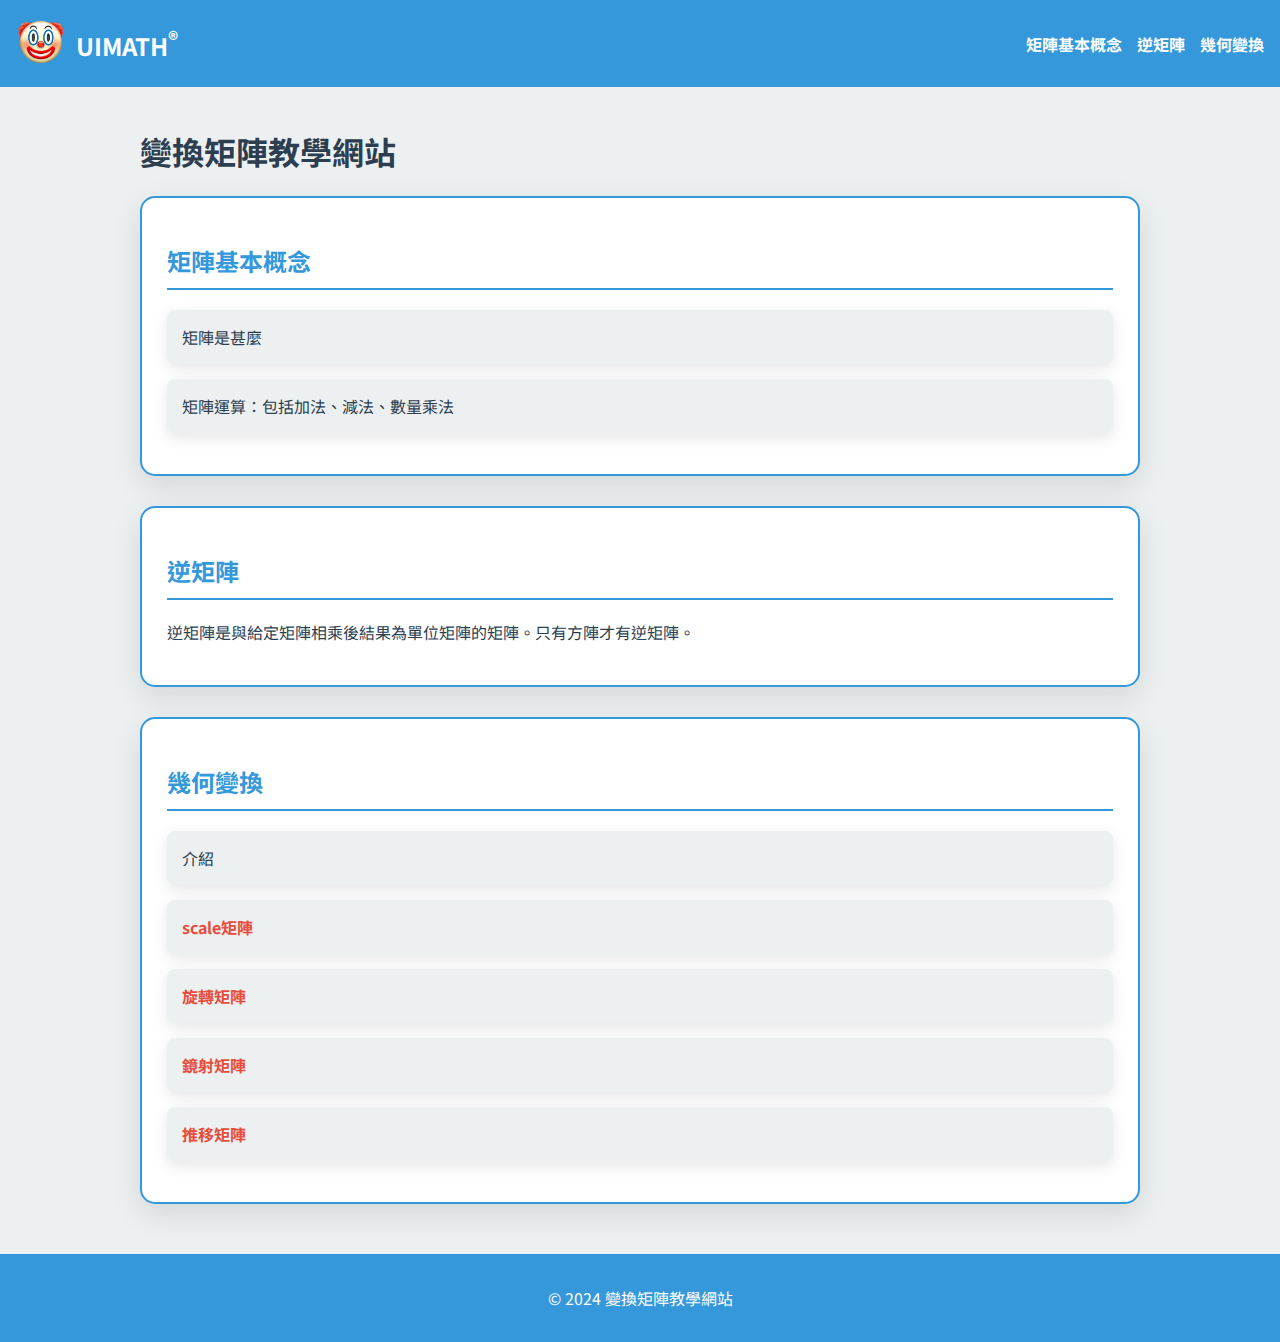
<file: index.html>
<!DOCTYPE html>
<html lang="zh-Hant">
<head>
    <meta charset="UTF-8">
    <meta name="viewport" content="width=device-width, initial-scale=1.0">
    <title>矩陣教學網站 - 首頁</title>
    <link rel="icon" href="img/icon.png" type="image/png">
    <link rel="stylesheet" href="css/styles.css">
</head>
<script>
    function isElementInViewport(el) {
        var rect = el.getBoundingClientRect();
        return (
            rect.top >= 0
        );
    }
    
    function handleScroll() {
        var boxes = document.querySelectorAll('.box');
        boxes.forEach(function(box) {
            if (isElementInViewport(box) && !box.classList.contains('visible')) {
                box.classList.add('visible');
            }
        });
    }
    
    window.addEventListener('scroll', handleScroll);
    window.addEventListener('load', function() {
        setTimeout(handleScroll, 100);
    });
</script>
<body>
    <header>
        <div class="header-left">
            <a href="index.html">
                <img src="img/icon.png" alt="Icon" class="header-icon">
            </a>
            <a href="index.html" class="uimath">UIMATH<sup>®</sup></a>
        </div>
        <nav class="header-right">
            <ul>
                <li><a href="#matrix-basics">矩陣基本概念</a></li>
                <li><a href="#inverse-matrix">逆矩陣</a></li>
                <li><a href="#geometric-transformations">幾何變換</a></li>
            </ul>
        </nav>
    </header>

    <div class="container">
        <h1>變換矩陣教學網站</h1>

        <div class="box" id="matrix-basics">
            <h2>矩陣基本概念</h2>
            <ul>
                <li>矩陣是甚麼</li>
                <li>矩陣運算：包括加法、減法、數量乘法</li>
            </ul>
        </div>

        <div class="box" id="inverse-matrix">
            <h2>逆矩陣</h2>
            <p>逆矩陣是與給定矩陣相乘後結果為單位矩陣的矩陣。只有方陣才有逆矩陣。</p>
        </div>

        <div class="box" id="geometric-transformations">
            <h2>幾何變換</h2>
            <ul>
                <li>介紹</li>
                <li><a href="scaling_matrix.html" target="_blank">scale矩陣</a></li>
                <li><a href="rotation_matrix.html" target="_blank">旋轉矩陣</a></li>
                <li><a href="reflection_matrix.html" target="_blank">鏡射矩陣</a></li>
                <li><a href="translation_matrix.html" target="_blank">推移矩陣</a></li>
            </ul>
        </div>
    </div>

    <footer>
        <p>&copy; 2024 變換矩陣教學網站</p>
    </footer>
</body>
</html>
</file>
<file: css/styles.css>
@import url('https://fonts.googleapis.com/css2?family=Noto+Sans+TC:wght@400;700&display=swap');

:root {
    --primary-color: #3498db;
    --secondary-color: #e74c3c;
    --bg-color: #ecf0f1;
    --text-color: #2c3e50;
    --light-text: #ffffff;
}

html {
    scroll-behavior: smooth;
}

body {
    font-family: 'Noto Sans TC', sans-serif;
    margin: 0;
    padding: 0;
    background-color: var(--bg-color);
    color: var(--text-color);
}

header {
    background-color: var(--primary-color);
    color: var(--light-text);
    padding: 1rem;
    position: relative;
    display: flex;
    justify-content: space-between;
    align-items: center;
}

.header-left {
    display: flex;
    align-items: center;
}

.header-icon {
    width: 50px;
    height: 50px;
    margin-right: 10px;
    background-color: transparent;
    cursor: pointer;
}

.uimath {
    font-size: 1.5rem;
    font-weight: bold;
    color: var(--light-text);
    cursor: pointer;
    text-decoration: none;
}

nav ul {
    list-style-type: none;
    padding: 0;
    margin: 0;
    display: flex;
    gap: 15px;
}

nav ul li {
    display: inline;
}

nav ul li a {
    color: var(--light-text);
    text-decoration: none;
    font-weight: bold;
    transition: color 0.3s;
}

nav ul li a:hover {
    color: var(--secondary-color);
}

main {
    max-width: 900px;
    margin: 20px auto;
    padding: 20px;
    background-color: var(--light-text);
    box-shadow: 0 4px 8px rgba(0,0,0,0.2);
    border-radius: 8px;
}

canvas {
    border: 1px solid #ddd;
    display: block;
    margin: 20px auto;
}

#gameControls {
    text-align: center;
    margin-bottom: 20px;
}

input[type="number"], button {
    padding: 10px;
    margin: 5px;
    border: 1px solid #ddd;
    border-radius: 4px;
}

button {
    background-color: var(--primary-color);
    color: var(--light-text);
    border: none;
    cursor: pointer;
    transition: background-color 0.3s, transform 0.3s;
}

button:hover {
    background-color: var(--secondary-color);
    transform: scale(1.05);
}

footer {
    text-align: center;
    padding: 1rem;
    background-color: var(--primary-color);
    color: var(--light-text);
}

.container {
    max-width: 1000px;
    margin: 0 auto;
    padding: 20px;
}

.box {
    background-color: var(--light-text);
    border: 2px solid var(--primary-color);
    padding: 25px;
    border-radius: 15px;
    margin-bottom: 30px;
    box-shadow: 0 10px 30px rgba(0,0,0,0.1);
    opacity: 0;
    transform: translateY(20px);
    transition: opacity 0.5s ease-out, transform 0.5s ease-out;
}

.box.visible {
    opacity: 1;
    transform: translateY(0);
}

.box h2 {
    color: var(--primary-color);
    border-bottom: 2px solid var(--primary-color);
    padding-bottom: 10px;
    margin-bottom: 20px;
}

.box ul {
    list-style-type: none;
    padding: 0;
}

.box li {
    background: var(--bg-color);
    padding: 15px;
    border-radius: 8px;
    margin-bottom: 15px;
    box-shadow: 0 5px 15px rgba(0,0,0,0.1);
}

.box a {
    color: var(--secondary-color);
    text-decoration: none;
    font-weight: bold;
    transition: all 0.3s ease;
}

.box a:hover {
    color: var(--primary-color);
    text-decoration: underline;
}

h1 {
    animation: titleEnter 1s ease-out;
}

@keyframes titleEnter {
    from { 
        transform: translateY(-50px); 
        opacity: 0; 
    }
    to { 
        transform: translateY(0); 
        opacity: 1; 
    }
}

@keyframes fadeInUp {
    from { 
        opacity: 0; 
        transform: translateY(20px); 
    }
    to { 
        opacity: 1; 
        transform: translateY(0); 
    }
}

@media (max-width: 768px) {
    nav ul {
        flex-direction: column;
        align-items: flex-start;
    }
    nav ul li {
        margin-bottom: 10px;
    }
    header {
        flex-direction: column;
        align-items: flex-start;
    }
    .header-left, .header-right {
        width: 100%;
        justify-content: space-between;
    }
}
</file>
